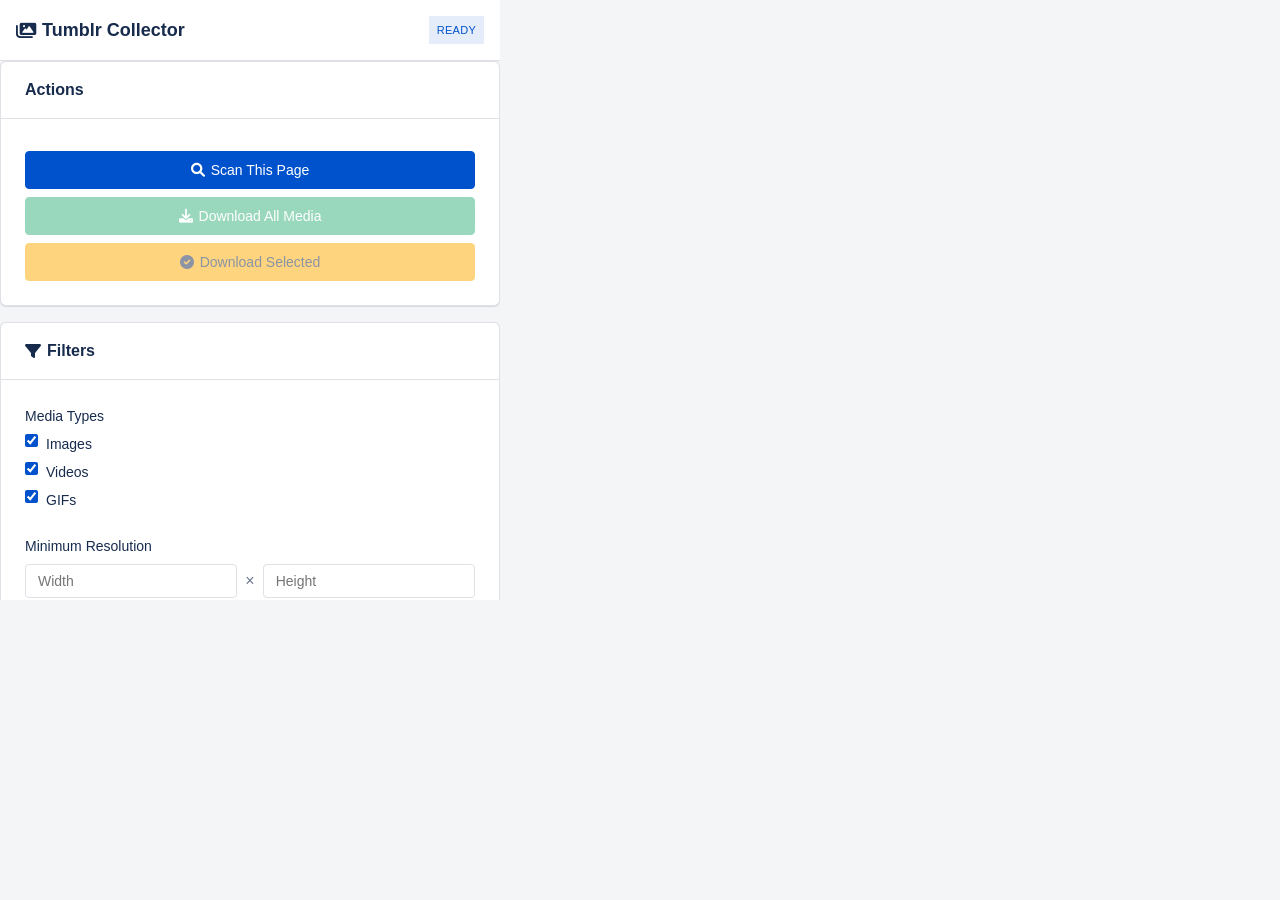
<file: browser_extension/popup.html>
<!DOCTYPE html>
<html lang="ja">
<head>
    <meta charset="UTF-8">
    <meta name="viewport" content="width=device-width, initial-scale=1.0">
    <title>Tumblr Image Collector</title>
    <link rel="stylesheet" href="popup.css">
    <link rel="stylesheet" href="https://cdnjs.cloudflare.com/ajax/libs/font-awesome/6.0.0/css/all.min.css">
</head>
<body>
    <!-- Atlassian Design System - Popup Container -->
    <div class="popup-container">
        <!-- Header Section -->
        <div class="popup-header">
            <div class="header-content">
                <h1 class="header-title">
                    <i class="fas fa-images" aria-hidden="true"></i>
                    Tumblr Collector
                </h1>
                <div class="status-indicator status-info" id="statusIndicator">
                    <span id="statusText">Ready</span>
                </div>
            </div>
        </div>

        <!-- Main Controls Card -->
        <div class="card main-controls">
            <div class="card-header">
                <h2 class="card-title">Actions</h2>
            </div>
            <div class="card-content">
                <div class="button-group">
                    <button id="scanPage" class="btn btn-primary btn-full">
                        <i class="fas fa-search" aria-hidden="true"></i>
                        Scan This Page
                    </button>

                    <button id="downloadAll" class="btn btn-success btn-full" disabled>
                        <i class="fas fa-download" aria-hidden="true"></i>
                        Download All Media
                    </button>

                    <button id="downloadSelected" class="btn btn-warning btn-full" disabled>
                        <i class="fas fa-check-circle" aria-hidden="true"></i>
                        Download Selected
                    </button>
                </div>
            </div>
        </div>

        <!-- Filters Card -->
        <div class="card filters-section">
            <div class="card-header">
                <h2 class="card-title">
                    <i class="fas fa-filter" aria-hidden="true"></i>
                    Filters
                </h2>
            </div>
            <div class="card-content">
                <!-- Media Type Filters -->
                <div class="form-group">
                    <label class="form-label">Media Types</label>
                    <div class="checkbox-group">
                        <label class="checkbox-item">
                            <input type="checkbox" id="filterImages" checked>
                            <span class="checkbox-label">Images</span>
                        </label>
                        <label class="checkbox-item">
                            <input type="checkbox" id="filterVideos" checked>
                            <span class="checkbox-label">Videos</span>
                        </label>
                        <label class="checkbox-item">
                            <input type="checkbox" id="filterGifs" checked>
                            <span class="checkbox-label">GIFs</span>
                        </label>
                    </div>
                </div>

                <!-- Resolution Filter -->
                <div class="form-group">
                    <label class="form-label">Minimum Resolution</label>
                    <div class="resolution-inputs">
                        <input type="number" id="minWidth" class="form-field" placeholder="Width" min="0">
                        <span class="resolution-separator">×</span>
                        <input type="number" id="minHeight" class="form-field" placeholder="Height" min="0">
                    </div>
                </div>

                <!-- Additional Options -->
                <div class="form-group">
                    <div class="checkbox-group">
                        <label class="checkbox-item">
                            <input type="checkbox" id="skipDuplicates" checked>
                            <span class="checkbox-label">Skip duplicates</span>
                        </label>
                    </div>
                </div>
            </div>
        </div>

        <!-- Media List Card -->
        <div class="card media-section">
            <div class="card-header">
                <h2 class="card-title">
                    <i class="fas fa-list" aria-hidden="true"></i>
                    Found Media (<span id="mediaCount">0</span>)
                </h2>
            </div>
            <div class="card-content">
                <div id="mediaContainer" class="media-container" role="list" aria-label="Found media items">
                    <!-- Media items will be inserted here -->
                </div>
            </div>
        </div>

        <!-- Progress Section -->
        <div class="progress-section" id="progressSection" style="display: none;" role="status" aria-live="polite">
            <div class="progress-container">
                <div class="progress-bar">
                    <div class="progress-fill" id="progressFill"></div>
                </div>
                <div class="progress-info">
                    <span id="progressText" class="progress-text">Downloading...</span>
                    <span id="progressStats" class="progress-stats">(0/0)</span>
                </div>
            </div>
        </div>

        <!-- Footer Actions -->
        <div class="footer-actions">
            <div class="button-group">
                <button id="clearList" class="btn btn-secondary">
                    <i class="fas fa-trash" aria-hidden="true"></i>
                    Clear List
                </button>
                <button id="openOptions" class="btn btn-secondary">
                    <i class="fas fa-cog" aria-hidden="true"></i>
                    Options
                </button>
            </div>
        </div>

        <!-- Activity Log (Collapsible) -->
        <details class="log-section">
            <summary class="log-toggle">
                <i class="fas fa-history" aria-hidden="true"></i>
                Activity Log
            </summary>
            <div id="logContainer" class="log-container" role="log" aria-live="polite" aria-label="Activity log">
                <!-- Log entries will be inserted here -->
            </div>
        </details>
    </div>

    <script src="popup.js"></script>
</body>
</html>
</file>
<file: browser_extension/popup.css>
/* Atlassian Design System - Tumblr Image Collector Browser Extension */

/* CSS Custom Properties (Design Tokens) */
:root {
  /* Spacing tokens (8px base) */
  --ds-space-025: 2px;
  --ds-space-050: 4px;
  --ds-space-075: 6px;
  --ds-space-100: 8px;
  --ds-space-150: 12px;
  --ds-space-200: 16px;
  --ds-space-300: 24px;
  --ds-space-400: 32px;
  --ds-space-500: 40px;

  /* Color tokens */
  --ds-text: #172B4D;
  --ds-text-secondary: #6B778C;
  --ds-text-disabled: #A5ADBA;
  --ds-text-inverse: #FFFFFF;

  --ds-surface: #FFFFFF;
  --ds-surface-overlay: #F4F5F7;
  --ds-surface-sunken: #DFE1E6;

  --ds-border: #DFE1E6;

  --ds-background-selected: #DEEBFF;

  --ds-link: #0052CC;
  --ds-link-hover: #0065FF;

  --ds-icon: #6B778C;

  /* Interaction colors */
  --ds-background-neutral: rgba(9, 30, 66, 0.08);
  --ds-background-neutral-hovered: rgba(9, 30, 66, 0.12);

  --ds-background-brand: #0052CC;
  --ds-background-brand-hovered: #0065FF;
  --ds-background-brand-pressed: #0747A6;

  --ds-background-success: #36B37E;
  --ds-background-success-hovered: #4BCE97;
  --ds-background-success-pressed: #00875A;

  --ds-background-warning: #FFAB00;
  --ds-background-warning-hovered: #FFC400;
  --ds-background-warning-pressed: #FF8B00;

  --ds-background-danger: #FF5630;

  /* Typography tokens */
  --ds-font-family: -apple-system, BlinkMacSystemFont, 'Segoe UI', 'Roboto', 'Oxygen', 'Ubuntu', 'Cantarell', sans-serif;
  --ds-font-size-075: 11px;
  --ds-font-size-100: 14px;
  --ds-font-size-200: 16px;
  --ds-font-size-300: 18px;
  --ds-font-size-400: 20px;

  --ds-font-weight-normal: 400;
  --ds-font-weight-medium: 500;
  --ds-font-weight-semibold: 600;
  --ds-font-weight-bold: 700;

  --ds-line-height-100: 16px;
  --ds-line-height-200: 20px;
  --ds-line-height-300: 24px;

  /* Border radius tokens */
  --ds-border-radius: 3px;
  --ds-border-radius-100: 4px;
  --ds-border-radius-200: 6px;
  --ds-border-radius-300: 8px;

  /* Elevation tokens */
  --ds-shadow-raised: 0px 1px 1px rgba(9, 30, 66, 0.12), 0px 0px 1px rgba(9, 30, 66, 0.08);
}

/* Reset and base styles */
*,
*::before,
*::after {
  box-sizing: border-box;
}

html {
  font-size: 100%;
  -webkit-text-size-adjust: 100%;
}

body {
  margin: 0;
  font-family: var(--ds-font-family);
  font-size: var(--ds-font-size-100);
  line-height: var(--ds-line-height-300);
  color: var(--ds-text);
  background-color: var(--ds-surface-overlay);
  min-width: 350px;
  max-width: 500px;
  overflow-x: hidden;
}

/* Popup Container */
.popup-container {
  max-height: 600px;
  overflow-y: auto;
  scrollbar-width: thin;
  scrollbar-color: var(--ds-border) transparent;
}

.popup-container::-webkit-scrollbar {
  width: 6px;
}

.popup-container::-webkit-scrollbar-track {
  background: transparent;
}

.popup-container::-webkit-scrollbar-thumb {
  background-color: var(--ds-border);
  border-radius: var(--ds-border-radius-400);
}

/* Header */
.popup-header {
  background-color: var(--ds-surface);
  border-bottom: 1px solid var(--ds-border);
  padding: var(--ds-space-200);
}

.header-content {
  display: flex;
  justify-content: space-between;
  align-items: center;
  gap: var(--ds-space-100);
}

.header-title {
  font-size: var(--ds-font-size-300);
  font-weight: var(--ds-font-weight-bold);
  line-height: var(--ds-line-height-300);
  margin: 0;
  color: var(--ds-text);
  display: flex;
  align-items: center;
  gap: var(--ds-space-075);
}

.status-indicator {
  display: inline-flex;
  align-items: center;
  gap: var(--ds-space-050);
  padding: var(--ds-space-025) var(--ds-space-100);
  border-radius: var(--ds-border-radius-400);
  font-size: var(--ds-font-size-075);
  font-weight: var(--ds-font-weight-medium);
  text-transform: uppercase;
  letter-spacing: 0.025em;
}

.status-info {
  background-color: rgba(0, 82, 204, 0.1);
  color: #0052CC;
}

.status-success {
  background-color: rgba(54, 179, 126, 0.1);
  color: #36B37E;
}

.status-warning {
  background-color: rgba(255, 171, 0, 0.1);
  color: #FFAB00;
}

.status-error {
  background-color: rgba(255, 86, 48, 0.1);
  color: #FF5630;
}

/* Cards */
.card {
  background-color: var(--ds-surface);
  border: 1px solid var(--ds-border);
  border-radius: var(--ds-border-radius-200);
  margin-bottom: var(--ds-space-200);
  box-shadow: var(--ds-shadow-raised);
}

.card:last-child {
  margin-bottom: 0;
}

.card-header {
  display: flex;
  align-items: center;
  gap: var(--ds-space-100);
  padding: var(--ds-space-200) var(--ds-space-300);
  border-bottom: 1px solid var(--ds-border);
}

.card-title {
  font-size: var(--ds-font-size-200);
  font-weight: var(--ds-font-weight-semibold);
  line-height: var(--ds-line-height-300);
  margin: 0;
  color: var(--ds-text);
  display: flex;
  align-items: center;
  gap: var(--ds-space-075);
}

.card-content {
  padding: var(--ds-space-300);
}

/* Buttons */
.btn {
  display: inline-flex;
  align-items: center;
  justify-content: center;
  gap: var(--ds-space-075);
  padding: var(--ds-space-100) var(--ds-space-200);
  border: 1px solid transparent;
  border-radius: var(--ds-border-radius-100);
  font-family: var(--ds-font-family);
  font-size: var(--ds-font-size-100);
  font-weight: var(--ds-font-weight-medium);
  line-height: var(--ds-line-height-200);
  text-decoration: none;
  cursor: pointer;
  transition: all 0.15s ease;
  position: relative;
  overflow: hidden;
  white-space: nowrap;
}

.btn:focus {
  outline: 2px solid var(--ds-link);
  outline-offset: 2px;
}

.btn:disabled {
  opacity: 0.5;
  cursor: not-allowed;
  pointer-events: none;
}

.btn-full {
  width: 100%;
}

.btn-primary {
  background-color: var(--ds-background-brand);
  color: var(--ds-text-inverse);
  border-color: var(--ds-background-brand);
}

.btn-primary:hover:not(:disabled) {
  background-color: var(--ds-background-brand-hovered);
  border-color: var(--ds-background-brand-hovered);
}

.btn-primary:active:not(:disabled) {
  background-color: var(--ds-background-brand-pressed);
  border-color: var(--ds-background-brand-pressed);
}

.btn-success {
  background-color: var(--ds-background-success);
  color: var(--ds-text-inverse);
  border-color: var(--ds-background-success);
}

.btn-success:hover:not(:disabled) {
  background-color: var(--ds-background-success-hovered);
  border-color: var(--ds-background-success-hovered);
}

.btn-success:active:not(:disabled) {
  background-color: var(--ds-background-success-pressed);
  border-color: var(--ds-background-success-pressed);
}

.btn-warning {
  background-color: var(--ds-background-warning);
  color: var(--ds-text);
  border-color: var(--ds-background-warning);
}

.btn-warning:hover:not(:disabled) {
  background-color: var(--ds-background-warning-hovered);
  border-color: var(--ds-background-warning-hovered);
}

.btn-warning:active:not(:disabled) {
  background-color: var(--ds-background-warning-pressed);
  border-color: var(--ds-background-warning-pressed);
}

.btn-secondary {
  background-color: var(--ds-surface);
  color: var(--ds-text);
  border-color: var(--ds-border);
}

.btn-secondary:hover:not(:disabled) {
  background-color: var(--ds-background-neutral-hovered);
  border-color: var(--ds-border);
}

.btn-secondary:active:not(:disabled) {
  background-color: var(--ds-background-neutral);
  border-color: var(--ds-border);
}

/* Button Groups */
.button-group {
  display: flex;
  flex-direction: column;
  gap: var(--ds-space-100);
}

/* Forms */
.form-group {
  margin-bottom: var(--ds-space-300);
}

.form-group:last-child {
  margin-bottom: 0;
}

.form-label {
  display: block;
  font-size: var(--ds-font-size-100);
  font-weight: var(--ds-font-weight-medium);
  color: var(--ds-text);
  margin-bottom: var(--ds-space-075);
}

.form-field {
  width: 100%;
  padding: var(--ds-space-100) var(--ds-space-150);
  border: 1px solid var(--ds-border);
  border-radius: var(--ds-border-radius-100);
  font-family: var(--ds-font-family);
  font-size: var(--ds-font-size-100);
  background-color: var(--ds-surface);
  color: var(--ds-text);
  transition: border-color 0.15s ease, box-shadow 0.15s ease;
}

.form-field:focus {
  outline: none;
  border-color: var(--ds-link);
  box-shadow: 0 0 0 2px rgba(0, 82, 204, 0.2);
}

.form-field:disabled {
  background-color: var(--ds-surface-overlay);
  color: var(--ds-text-disabled);
  cursor: not-allowed;
}

.form-field.error {
  border-color: var(--ds-background-danger);
}

.form-field.error:focus {
  border-color: var(--ds-background-danger);
  box-shadow: 0 0 0 2px rgba(255, 86, 48, 0.2);
}

/* Checkboxes */
.checkbox-group {
  display: flex;
  flex-direction: column;
  gap: var(--ds-space-100);
}

.checkbox-item {
  display: flex;
  align-items: flex-start;
  gap: var(--ds-space-100);
  cursor: pointer;
  font-size: var(--ds-font-size-100);
  color: var(--ds-text);
  line-height: var(--ds-line-height-200);
}

.checkbox-item input[type="checkbox"] {
  margin: 0;
  width: auto;
  accent-color: var(--ds-background-brand);
}

.checkbox-label {
  flex: 1;
  cursor: pointer;
}

/* Resolution inputs */
.resolution-inputs {
  display: flex;
  align-items: center;
  gap: var(--ds-space-100);
}

.resolution-separator {
  font-size: var(--ds-font-size-200);
  font-weight: var(--ds-font-weight-medium);
  color: var(--ds-text-secondary);
}

/* Media Container */
.media-container {
  max-height: 200px;
  overflow-y: auto;
  scrollbar-width: thin;
  scrollbar-color: var(--ds-border) transparent;
}

.media-container::-webkit-scrollbar {
  width: 4px;
}

.media-container::-webkit-scrollbar-track {
  background: transparent;
}

.media-container::-webkit-scrollbar-thumb {
  background-color: var(--ds-border);
  border-radius: var(--ds-border-radius-400);
}

.media-container:empty::before {
  content: "No media items found";
  display: block;
  padding: var(--ds-space-200);
  color: var(--ds-text-secondary);
  font-style: italic;
  text-align: center;
}

/* Media Items */
.media-item {
  display: flex;
  align-items: center;
  gap: var(--ds-space-150);
  padding: var(--ds-space-150);
  border: 1px solid var(--ds-border);
  border-radius: var(--ds-border-radius-100);
  background-color: var(--ds-surface);
  margin-bottom: var(--ds-space-100);
  cursor: pointer;
  transition: all 0.15s ease;
}

.media-item:last-child {
  margin-bottom: 0;
}

.media-item:hover {
  border-color: var(--ds-link);
  box-shadow: var(--ds-shadow-raised);
}

.media-item.selected {
  border-color: var(--ds-background-success);
  box-shadow: 0 0 0 2px rgba(54, 179, 126, 0.2);
}

.media-item-checkbox {
  margin: 0;
  width: auto;
  accent-color: var(--ds-background-brand);
}

.media-item-content {
  flex: 1;
  min-width: 0;
}

.media-item-title {
  font-size: var(--ds-font-size-100);
  font-weight: var(--ds-font-weight-medium);
  color: var(--ds-text);
  margin-bottom: var(--ds-space-025);
  white-space: nowrap;
  overflow: hidden;
  text-overflow: ellipsis;
}

.media-item-meta {
  font-size: var(--ds-font-size-075);
  color: var(--ds-text-secondary);
  white-space: nowrap;
  overflow: hidden;
  text-overflow: ellipsis;
}

.media-item-type {
  display: inline-block;
  font-size: var(--ds-font-size-075);
  color: var(--ds-text-inverse);
  padding: var(--ds-space-025) var(--ds-space-075);
  border-radius: var(--ds-border-radius);
  text-transform: uppercase;
  font-weight: var(--ds-font-weight-semibold);
}

.media-type-image {
  background-color: #0052CC;
}

.media-type-video {
  background-color: #FF5630;
}

.media-type-gif {
  background-color: #FFAB00;
  color: var(--ds-text);
}

/* Progress Section */
.progress-section {
  background-color: var(--ds-surface);
  border: 1px solid var(--ds-border);
  border-radius: var(--ds-border-radius-200);
  padding: var(--ds-space-200);
  margin-bottom: var(--ds-space-200);
  box-shadow: var(--ds-shadow-raised);
}

.progress-container {
  display: flex;
  flex-direction: column;
  gap: var(--ds-space-100);
}

.progress-bar {
  width: 100%;
  height: var(--ds-space-150);
  background-color: var(--ds-surface-sunken);
  border-radius: var(--ds-border-radius-400);
  overflow: hidden;
}

.progress-fill {
  height: 100%;
  background-color: var(--ds-background-success);
  border-radius: var(--ds-border-radius-400);
  transition: width 0.3s ease;
  width: 0%;
}

.progress-info {
  display: flex;
  justify-content: space-between;
  align-items: center;
}

.progress-text {
  font-size: var(--ds-font-size-100);
  font-weight: var(--ds-font-weight-medium);
  color: var(--ds-text);
}

.progress-stats {
  font-size: var(--ds-font-size-075);
  color: var(--ds-text-secondary);
}

/* Footer Actions */
.footer-actions {
  display: flex;
  justify-content: center;
  gap: var(--ds-space-100);
  padding: var(--ds-space-200) 0;
}

/* Log Section */
.log-section {
  margin-top: var(--ds-space-200);
  border: 1px solid var(--ds-border);
  border-radius: var(--ds-border-radius-200);
  background-color: var(--ds-surface);
}

.log-toggle {
  display: flex;
  align-items: center;
  gap: var(--ds-space-075);
  padding: var(--ds-space-200) var(--ds-space-300);
  border: none;
  background: none;
  font-family: var(--ds-font-family);
  font-size: var(--ds-font-size-100);
  font-weight: var(--ds-font-weight-medium);
  color: var(--ds-text);
  cursor: pointer;
  width: 100%;
  text-align: left;
  border-radius: var(--ds-border-radius-200);
  transition: background-color 0.15s ease;
}

.log-toggle:hover {
  background-color: var(--ds-background-neutral-hovered);
}

.log-toggle:focus {
  outline: 2px solid var(--ds-link);
  outline-offset: -2px;
}

.log-container {
  max-height: 150px;
  overflow-y: auto;
  padding: 0 var(--ds-space-300) var(--ds-space-200);
  scrollbar-width: thin;
  scrollbar-color: var(--ds-border) transparent;
}

.log-container::-webkit-scrollbar {
  width: 4px;
}

.log-container::-webkit-scrollbar-track {
  background: transparent;
}

.log-container::-webkit-scrollbar-thumb {
  background-color: var(--ds-border);
  border-radius: var(--ds-border-radius-400);
}

.log-entry {
  font-size: var(--ds-font-size-075);
  color: var(--ds-text-secondary);
  padding: var(--ds-space-050) 0;
  border-bottom: 1px solid var(--ds-surface-sunken);
  line-height: var(--ds-line-height-100);
}

.log-entry:last-child {
  border-bottom: none;
}

.log-entry.success {
  color: var(--ds-background-success);
}

.log-entry.error {
  color: var(--ds-background-danger);
}

.log-entry.warning {
  color: var(--ds-background-warning);
}

.log-entry.info {
  color: var(--ds-link);
}

/* Responsive adjustments */
@media (max-width: 400px) {
  body {
    min-width: 320px;
  }

  .card-content {
    padding: var(--ds-space-200);
  }

  .button-group {
    gap: var(--ds-space-075);
  }

  .btn {
    padding: var(--ds-space-150) var(--ds-space-200);
  }
}

/* Main Controls */
.main-controls {
    display: flex;
    flex-direction: column;
    gap: 8px;
    margin-bottom: 16px;
}

.main-controls .btn {
    width: 100%;
}

/* Filters */
.filters {
    background: white;
    border-radius: 8px;
    padding: 12px;
    margin-bottom: 16px;
    box-shadow: 0 1px 3px rgba(0,0,0,0.1);
}

.filters h3 {
    font-size: 14px;
    margin-bottom: 8px;
    color: #495057;
}

.filter-group {
    margin-bottom: 8px;
}

.filter-group label {
    display: inline-block;
    margin-right: 16px;
    font-size: 13px;
    cursor: pointer;
}

.filter-group input[type="checkbox"] {
    margin-right: 4px;
}

.filter-group input[type="number"] {
    width: 60px;
    padding: 2px 4px;
    border: 1px solid #ced4da;
    border-radius: 3px;
    font-size: 12px;
}

/* Media List */
.media-list {
    background: white;
    border-radius: 8px;
    padding: 12px;
    margin-bottom: 16px;
    box-shadow: 0 1px 3px rgba(0,0,0,0.1);
    max-height: 300px;
    overflow-y: auto;
}

.media-list h3 {
    font-size: 14px;
    margin-bottom: 8px;
    color: #495057;
}

.media-container {
    display: flex;
    flex-direction: column;
    gap: 8px;
}

.media-item {
    display: flex;
    align-items: center;
    padding: 12px;
    border: 1px solid #e9ecef;
    border-radius: 6px;
    background: #f8f9fa;
    transition: background 0.2s ease;
}

.media-item:hover {
    background: #e9ecef;
}

.media-item.selected {
    background: #d1ecf1;
    border-color: #bee5eb;
}

.media-checkbox {
    margin-right: 8px;
}

.media-thumbnail {
    width: 40px;
    height: 40px;
    object-fit: cover;
    border-radius: 4px;
    margin-right: 8px;
    background: #dee2e6;
}

.media-info {
    flex: 1;
    min-width: 0;
}

.media-type {
    font-size: 12px;
    color: #6c757d;
    text-transform: uppercase;
    font-weight: 500;
}

.media-url {
    font-size: 12px;
    color: #007bff;
    word-break: break-all;
    margin-top: 2px;
}

.media-size {
    font-size: 11px;
    color: #868e96;
}

/* Progress Section */
.progress-section {
    background: white;
    border-radius: 8px;
    padding: 12px;
    margin-bottom: 16px;
    box-shadow: 0 1px 3px rgba(0,0,0,0.1);
}

.progress-bar {
    width: 100%;
    height: 8px;
    background: #e9ecef;
    border-radius: 4px;
    overflow: hidden;
    margin-bottom: 8px;
}

.progress-fill {
    height: 100%;
    background: #28a745;
    width: 0%;
    transition: width 0.3s ease;
}

.progress-text {
    display: flex;
    justify-content: space-between;
    font-size: 12px;
    color: #6c757d;
}

/* Actions */
.actions {
    display: flex;
    justify-content: space-between;
    margin-bottom: 16px;
}

/* Log Section */
.log-section {
    background: white;
    border-radius: 8px;
    box-shadow: 0 1px 3px rgba(0,0,0,0.1);
}

.log-section summary {
    padding: 12px;
    cursor: pointer;
    font-size: 14px;
    font-weight: 500;
}

.log-container {
    max-height: 150px;
    overflow-y: auto;
    padding: 0 12px 12px;
    font-family: 'Courier New', monospace;
    font-size: 11px;
    line-height: 1.3;
}

.log-entry {
    margin-bottom: 4px;
    padding: 2px 0;
    border-bottom: 1px solid #f8f9fa;
}

.log-entry:last-child {
    border-bottom: none;
}

.log-timestamp {
    color: #6c757d;
}

.log-level-info {
    color: #28a745;
}

.log-level-warning {
    color: #ffc107;
}

.log-level-error {
    color: #dc3545;
}

/* Responsive */
@media (max-width: 400px) {
    .container {
        padding: 12px;
    }

    .media-item {
        padding: 6px;
    }

    .media-thumbnail {
        width: 32px;
        height: 32px;
    }
}
</file>
